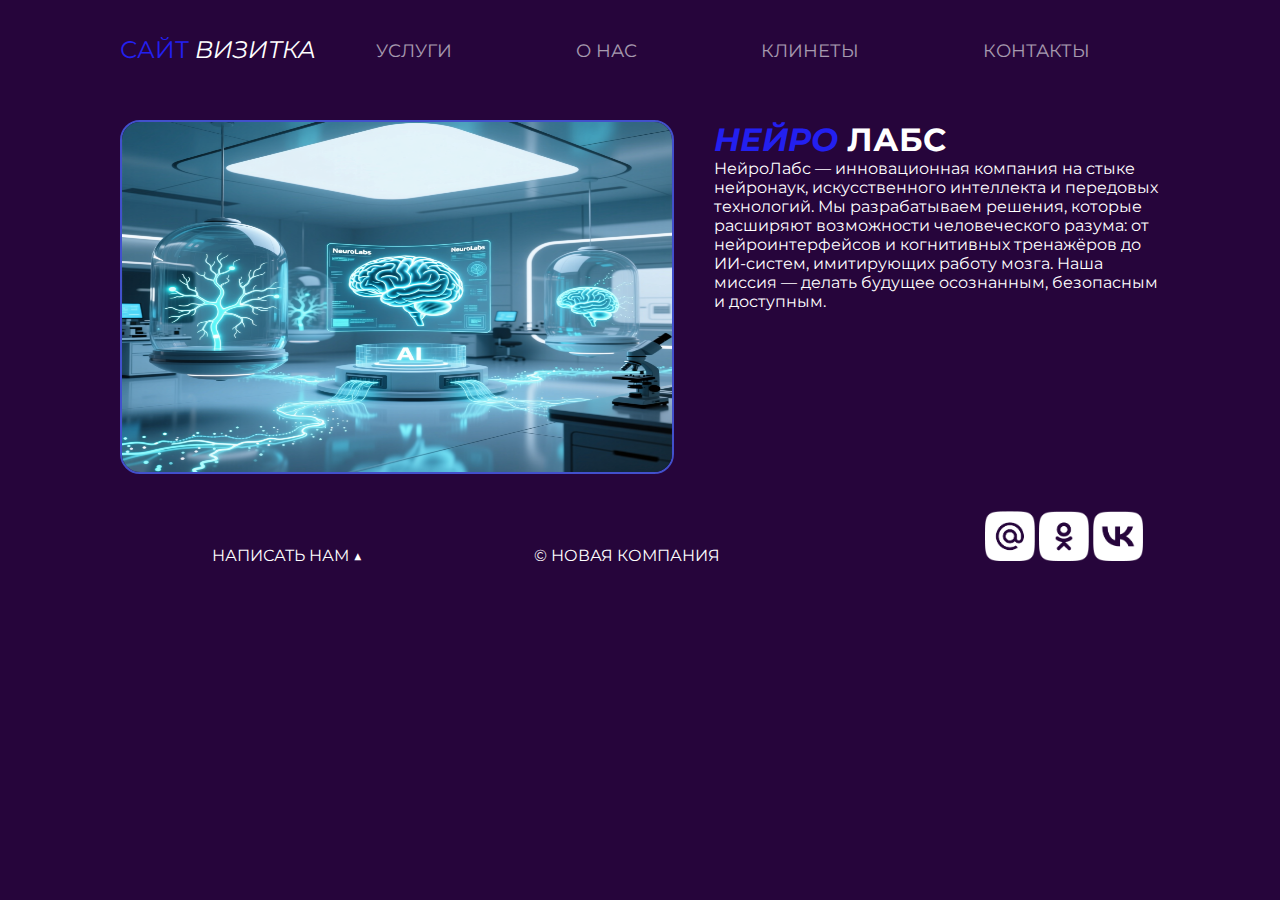
<file: index.html>
<!DOCTYPE html>
<html lang="ru">
<head>
    <meta charset="UTF-8">
    <meta name="viewport" content="width=device-width, initial-scale=1.0">
    <link href="https://fonts.googleapis.com/css2?family=Roboto:ital,wght@0,100..900;1,100..900&display=swap" rel="stylesheet">
    <link rel="stylesheet" href="css/style.css">
    <title>Сайт_визитка_Подкорытов Кирилл_П-11</title>
    <link rel="preconnect" href="https://fonts.googleapis.com">
<link rel="preconnect" href="https://fonts.gstatic.com" crossorigin>
<link href="https://fonts.googleapis.com/css2?family=Montserrat:ital,wght@0,100..900;1,100..900&display=swap" rel="stylesheet">
</head>
<body>
    <div class="wrapper">
        <header class="clearfix">
            <a id="logo" href="index.html"><span class="yellow">Сайт</span> <i>визитка</i></a>
            <nav id="mainnav">
            <ul>
                <li><a href="uslugi.html">Услуги</a></li>
                <li><a href="onas.html">О нас</a></li>
                <li><a href="klienti.html">Клинеты</a></li>
                <li><a href="kontakti.html">Контакты</a></li>
            </ul>
        </nav>
        </header>
        <main>
            <img class="main_img-float" src="img/1763124265.png" alt="Фото города">
            <h1><span class="yellow"><i>Нейро</i></span> Лабс</h1>
            <p>НейроЛабс — инновационная компания на стыке нейронаук, искусственного интеллекта и передовых технологий. Мы разрабатываем решения, которые расширяют возможности человеческого разума: от нейроинтерфейсов и когнитивных тренажёров до ИИ-систем, имитирующих работу мозга. Наша миссия — делать будущее осознанным, безопасным и доступным.</p>
        </main>
    </div>
    <footer class="index-footer">
        <p class="footer_block">Написать нам &#9650;</p>
        <p class="footer_block">&copy; Новая компания</p>
        <div class="footer_icons">
            <a target="_blank" href="https://mail.ru/?autologin=no"><img class="footer_img" src="img/mailru.png" alt="Иконка mail.ru"></a>
            <a target="_blank" href="https://m.ok.ru/"><img class="footer_img" src="img/ok.png" alt="Иконка ok"></a>
            <a target="_blank" href="https://vk.com/"><img class="footer_img" src="img/vk.png" alt="Иконка vk"></a>
        </div>
    </footer>
</body>
</html>
</file>
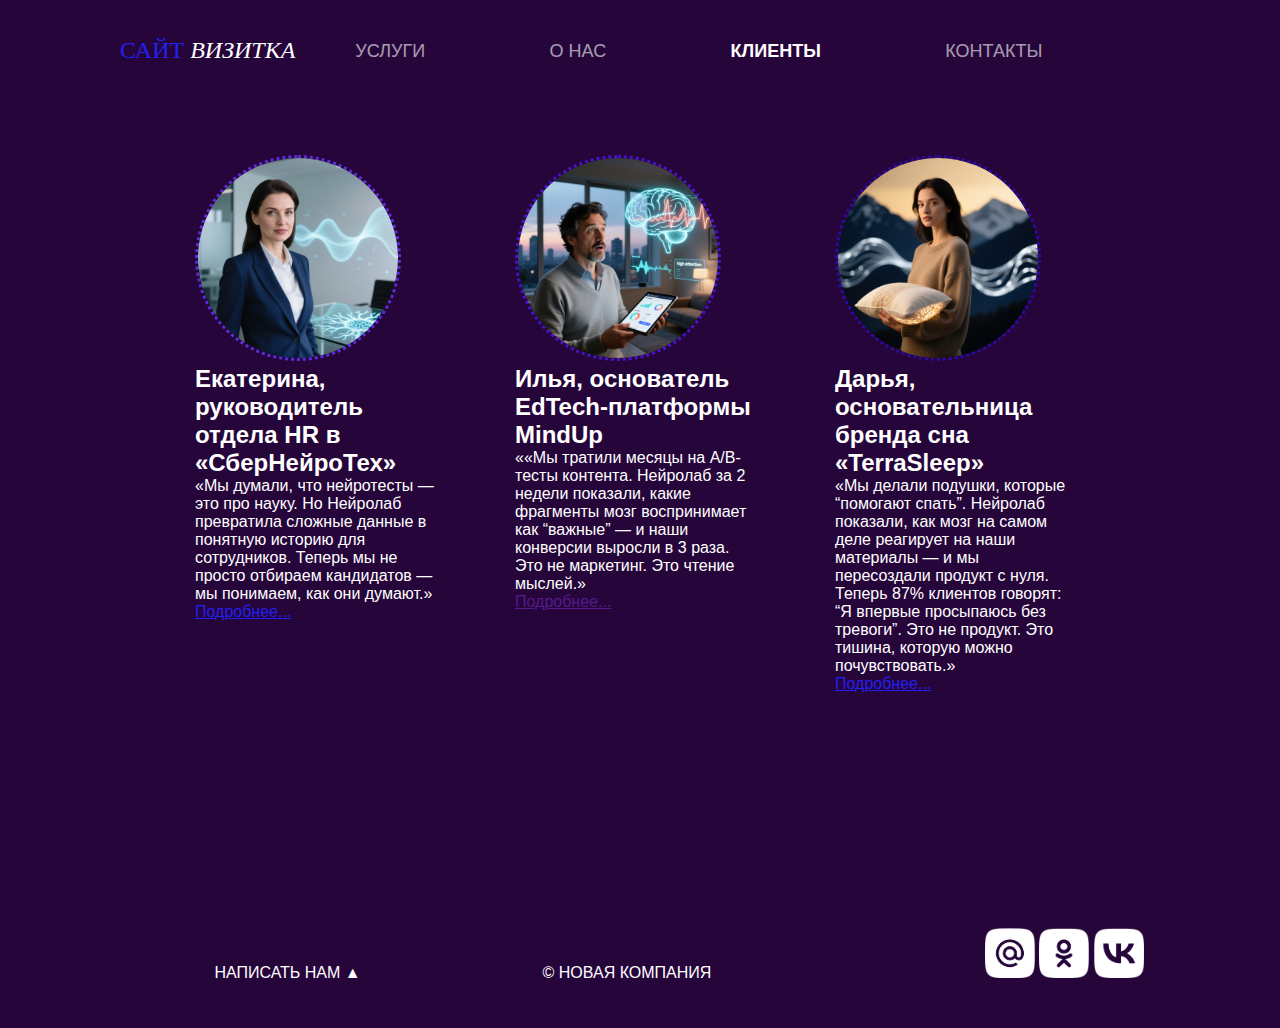
<file: klienti.html>
<!DOCTYPE html>
<html lang="ru">
<head>
    <meta charset="UTF-8">
    <meta name="viewport" content="width=device-width, initial-scale=1.0">
    <link href="https://fonts.googleapis.com/css2?family=Roboto:ital,wght@0,100..900;1,100..900&display=swap" rel="stylesheet">
    <link rel="stylesheet" href="css/style.css">
    <title>Отзывы</title>
</head>
<body>
     <div class="wrapper">
        <header>
            <a id="logo" href="index.html"><span class="yellow">Сайт</span> <i>визитка</i></a>
            <nav id="mainnav">            
                <ul>
                    <li><a href="uslugi.html">Услуги</a></li>
                    <li><a href="onas.html">О нас</a></li>
                    <li class="active"><a href="klienti.html">Клиенты</a></li>
                    <li><a href="kontakti.html">Контакты</a></li>
                </ul>
            </nav>
        </header>
        <main>
            <section class="services clearfix">
            <article class="services_item">
                <img class="services_img k1" src="content/1763120929.png" alt="">
                <h2 class="red">Екатерина, руководитель отдела HR в «СберНейроТех»</h2>
                <p>«Мы думали, что нейротесты — это про науку. Но Нейролаб превратила сложные данные в понятную историю для сотрудников. Теперь мы не просто отбираем кандидатов — мы понимаем, как они думают.»</p>
                <p><a class="yellow" href="">Подробнее...</a></p>
            </article>
            <article class="services_item"><img class="services_img k2" src="content/1763120974.png" alt=""><h2 class="red">Илья, основатель EdTech-платформы MindUp</h2>
                <p>««Мы тратили месяцы на A/B-тесты контента. Нейролаб за 2 недели показали, какие фрагменты мозг воспринимает как “важные” — и наши конверсии выросли в 3 раза. Это не маркетинг. Это чтение мыслей.»</p>
                <p><a class="red" href="">Подробнее...</a></p>
            </article>
            <article class="services_item"><img class="services_img k3" src="content/1763120185.png" alt=""><h2 class="red">Дарья, основательница бренда сна «TerraSleep»</h2>
                <p>«Мы делали подушки, которые “помогают спать”. Нейролаб показали, как мозг на самом деле реагирует на наши материалы — и мы пересоздали продукт с нуля. Теперь 87% клиентов говорят: “Я впервые просыпаюсь без тревоги”. Это не продукт. Это тишина, которую можно почувствовать.»</p>
                <p><a class="yellow" href="">Подробнее...</a></p>
            </article>
           </section>
        </main>
    </div>
    <footer>
        <p class="footer_block"><a id="napn" href="obsvaz.html">Написать нам &#9650;</a></p>
        <p class="footer_block">&copy; Новая компания</p>
        <div class="footer_icons">
            <a target="_blank" href="https://mail.ru/?autologin=no"><img class="footer_img" src="img/mailru.png" alt="Иконка mail.ru"></a>
            <a target="_blank" href="https://m.ok.ru/"><img class="footer_img" src="img/ok.png" alt="Иконка ok"></a>
            <a target="_blank" href="https://vk.com/"><img class="footer_img" src="img/vk.png" alt="Иконка vk"></a>
        </div>
    </footer>
</body>
</html>
</file>
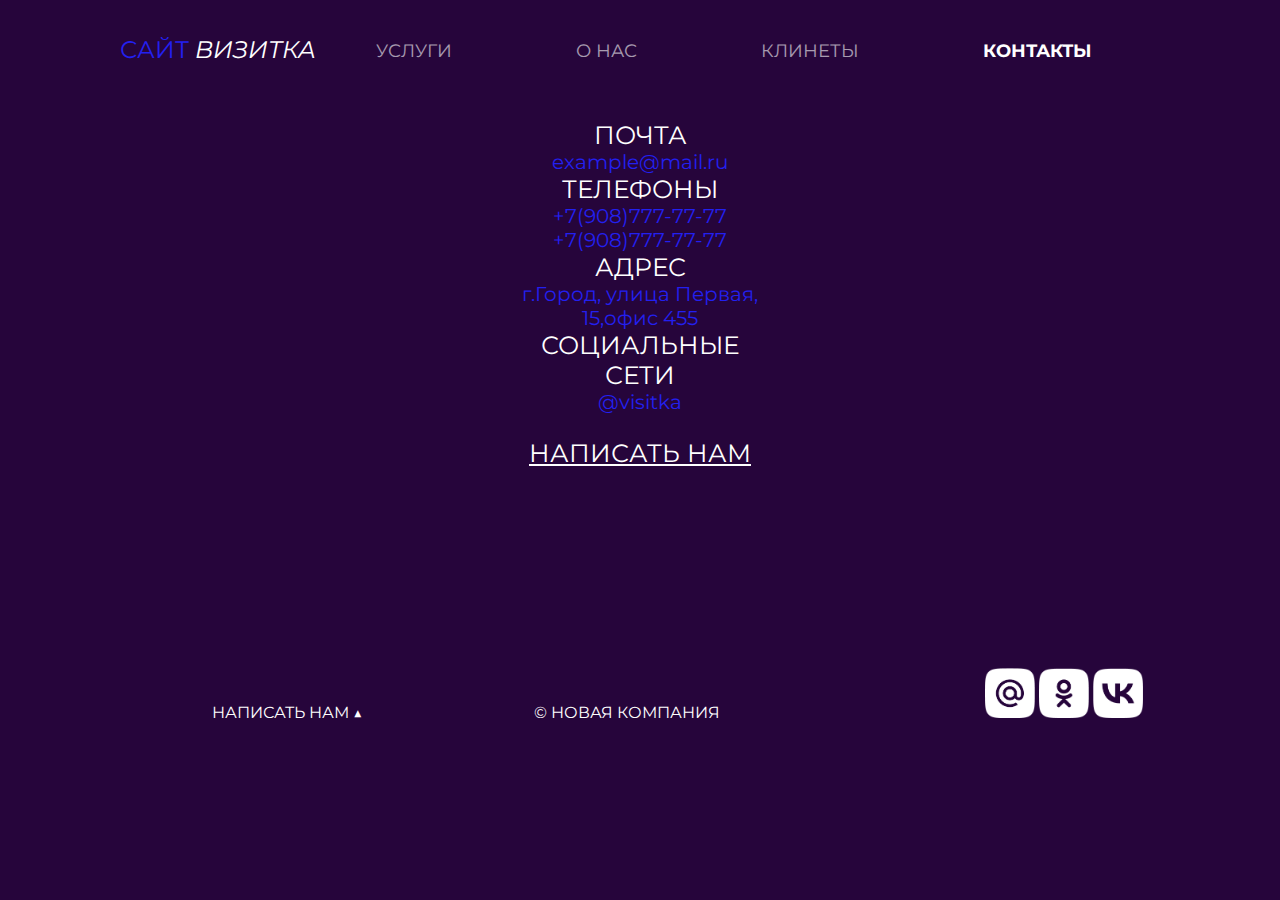
<file: kontakti.html>
<!DOCTYPE html>
<html lang="ru">
<head>
    <meta charset="UTF-8">
    <meta name="viewport" content="width=device-width, initial-scale=1.0">
    <link href="https://fonts.googleapis.com/css2?family=Roboto:ital,wght@0,100..900;1,100..900&display=swap" rel="stylesheet">
    <link rel="stylesheet" href="css/style.css">
    <title>Сайт_визитка_Подкорытов Кирилл_П-1</title>
    <link rel="preconnect" href="https://fonts.googleapis.com">
<link rel="preconnect" href="https://fonts.gstatic.com" crossorigin>
<link href="https://fonts.googleapis.com/css2?family=Montserrat:ital,wght@0,100..900;1,100..900&display=swap" rel="stylesheet">
</head>
<body>
        <header class="clearfix">
            <a id="logo" href="index.html"><span class="yellow">Сайт</span> <i>визитка</i></a>
            <nav id="mainnav">
            <ul>
                <li><a href="uslugi.html">Услуги</a></li>
                <li><a href="onas.html">О нас</a></li>
                <li><a href="klienti.html">Клинеты</a></li>
                <li class="active"><a href="kontakti.html">Контакты</a></li>
            </ul>
        </nav>
        </header>
        <main class="m-kon">
            <h2>Почта</h2>
            <p class="yellow">example@mail.ru</p>
            <h2>Телефоны</h2>
            <p class="yellow">+7(908)777-77-77</p>
            <p class="yellow">+7(908)777-77-77</p>
            <h2>Адрес</h2>
            <p class="yellow">г.Город, улица Первая, 15,офис 455</p>
            <h2>Социальные сети</h2>
            <p class="yellow">@visitka</p>
            <br>
            <h2><a class="h-con" href="">Написать нам</a></h2>
        </main>
    <footer>
        <p class="footer_block">Написать нам &#9650;</p>
        <p class="footer_block">&copy; Новая компания</p>
        <div class="footer_icons">
            <a target="_blank" href="https://mail.ru/?autologin=no"><img class="footer_img" src="img/mailru.png" alt="Иконка mail.ru"></a>
            <a target="_blank" href="https://m.ok.ru/"><img class="footer_img" src="img/ok.png" alt="Иконка ok"></a>
            <a target="_blank" href="https://vk.com/"><img class="footer_img" src="img/vk.png" alt="Иконка vk"></a>
        </div>
    </footer>
</body>
</html>
</file>
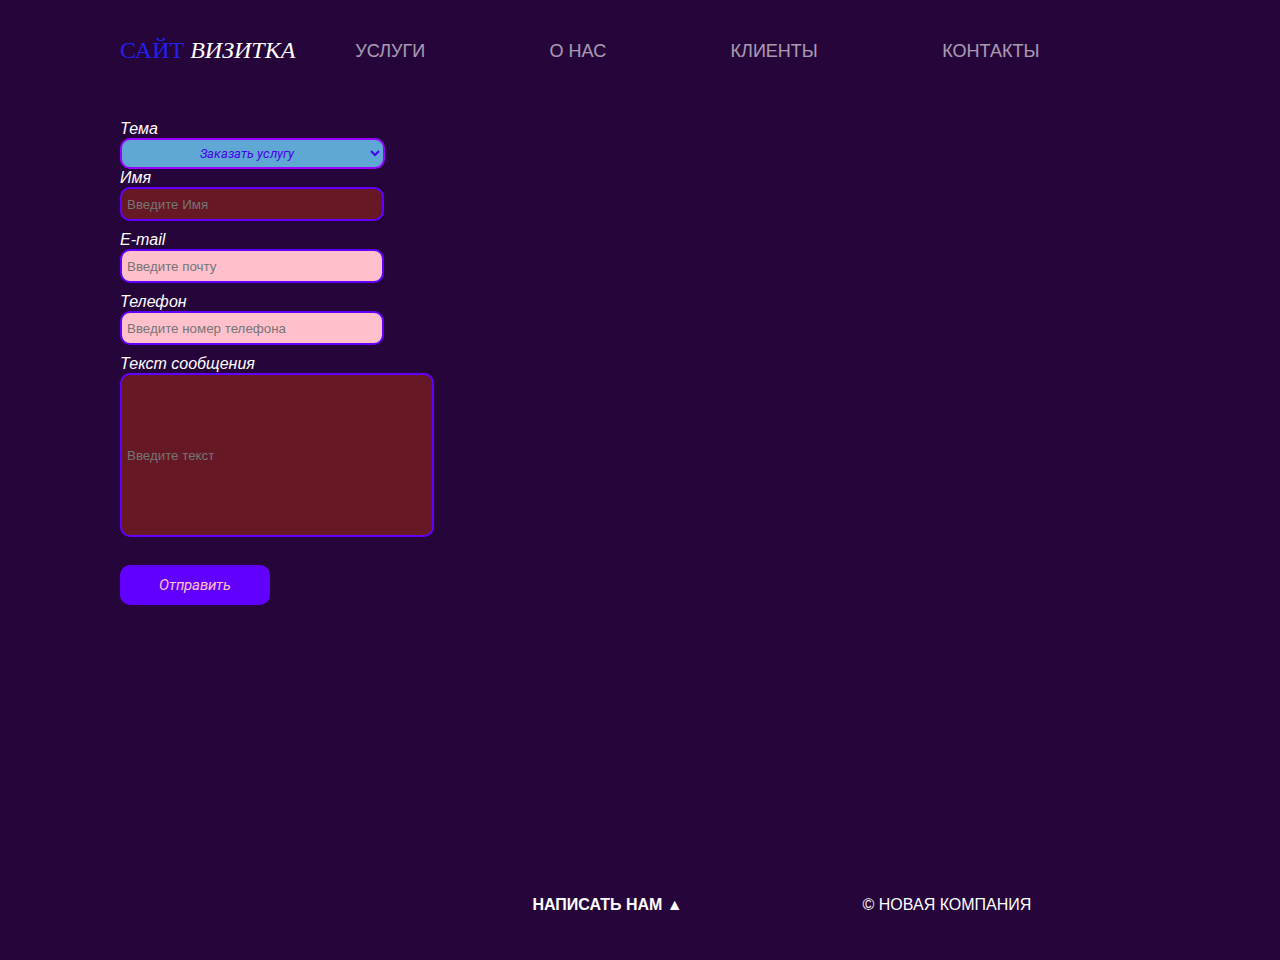
<file: obvaz.html>
<!DOCTYPE html>
<html lang="ru">
<head>
    <meta charset="UTF-8">
    <meta name="viewport" content="width=device-width, initial-scale=1.0">
    <link href="https://fonts.googleapis.com/css2?family=Roboto:ital,wght@0,100..900;1,100..900&display=swap" rel="stylesheet">
    <link rel="stylesheet" href="css/style.css">
    <title>Обратная связь</title>
</head>
<body>
    <div class="wrapper">
        <header class="clearfix">
            <a id="logo" href="index.html"><span class="yellow">Сайт</span> <i>визитка</i></a>
        <nav id="mainnav">            
            <ul>
                <li><a href="uslugi.html">Услуги</a></li>
                <li><a href="onas.html">О нас</a></li>
                <li><a href="klienti.html">Клиенты</a></li>
                <li><a href="kontakti.html">Контакты</a></li>
            </ul>
        </nav>
        </header>
        <main>
            <form id="contact-form" action="">      
                <div class="form_item">
                    <label for="topic"><i>Тема</i></label>
                    <br>
                    <select name="topic" id="topic">
                        <option value="1">Заказать услугу</option>
                        <option value="2">Оставить отзыв/замечание</option>
                        <option value="3">Предложить сотрудничество</option>
                        <option value="4">Другое</option>
                    </select>
                </div>
                <div class="form_item">
                    <label for="name"><i>Имя</i></label><br>
                    <input name="name" id="name" type="text" placeholder="Введите Имя" required>
                </div>      
                <div class="form_item">
                    <label for="name"><i>E-mail</i></label><br>
                    <input name="name" id="name" type="email" placeholder="Введите почту" required>
                </div>
                <div class="form_item">
                    <label for="name"><i>Телефон</i></label><br>
                    <input name="name" id="name" type="tel" placeholder="Введите номер телефона" required>
                </div>      
                <div class="form_item">
                    <label for="text"><i>Текст сообщения</i></label><br>
                    <input name="text" id="text" type="text" placeholder="Введите текст" required>
                </div>
                <br>
                <div class="form_item">
                <input type="submit" value="Отправить">
                </div>
            </form>
        </main>
    </div>
    <footer class="obsvas_footer">
        <p class="footer_block"><a id="napn" href="obsvaz.html"><b>Написать нам &#9650;</b></a></p>
        <p class="footer_block">&copy; Новая компания</p>
        <div class="footer_icons">
            <a target="_blank" href="https://mail.ru/?autologin=no"><img class="footer_img" src="img/mailru.png" alt="Иконка mail.ru"></a>
            <a target="_blank" href="https://m.ok.ru/"><img class="footer_img" src="img/ok.png" alt="Иконка ok"></a>
            <a target="_blank" href="https://vk.com/"><img class="footer_img" src="img/vk.png" alt="Иконка vk"></a>
        </div>
    </footer>
</body>
</html>
</file>
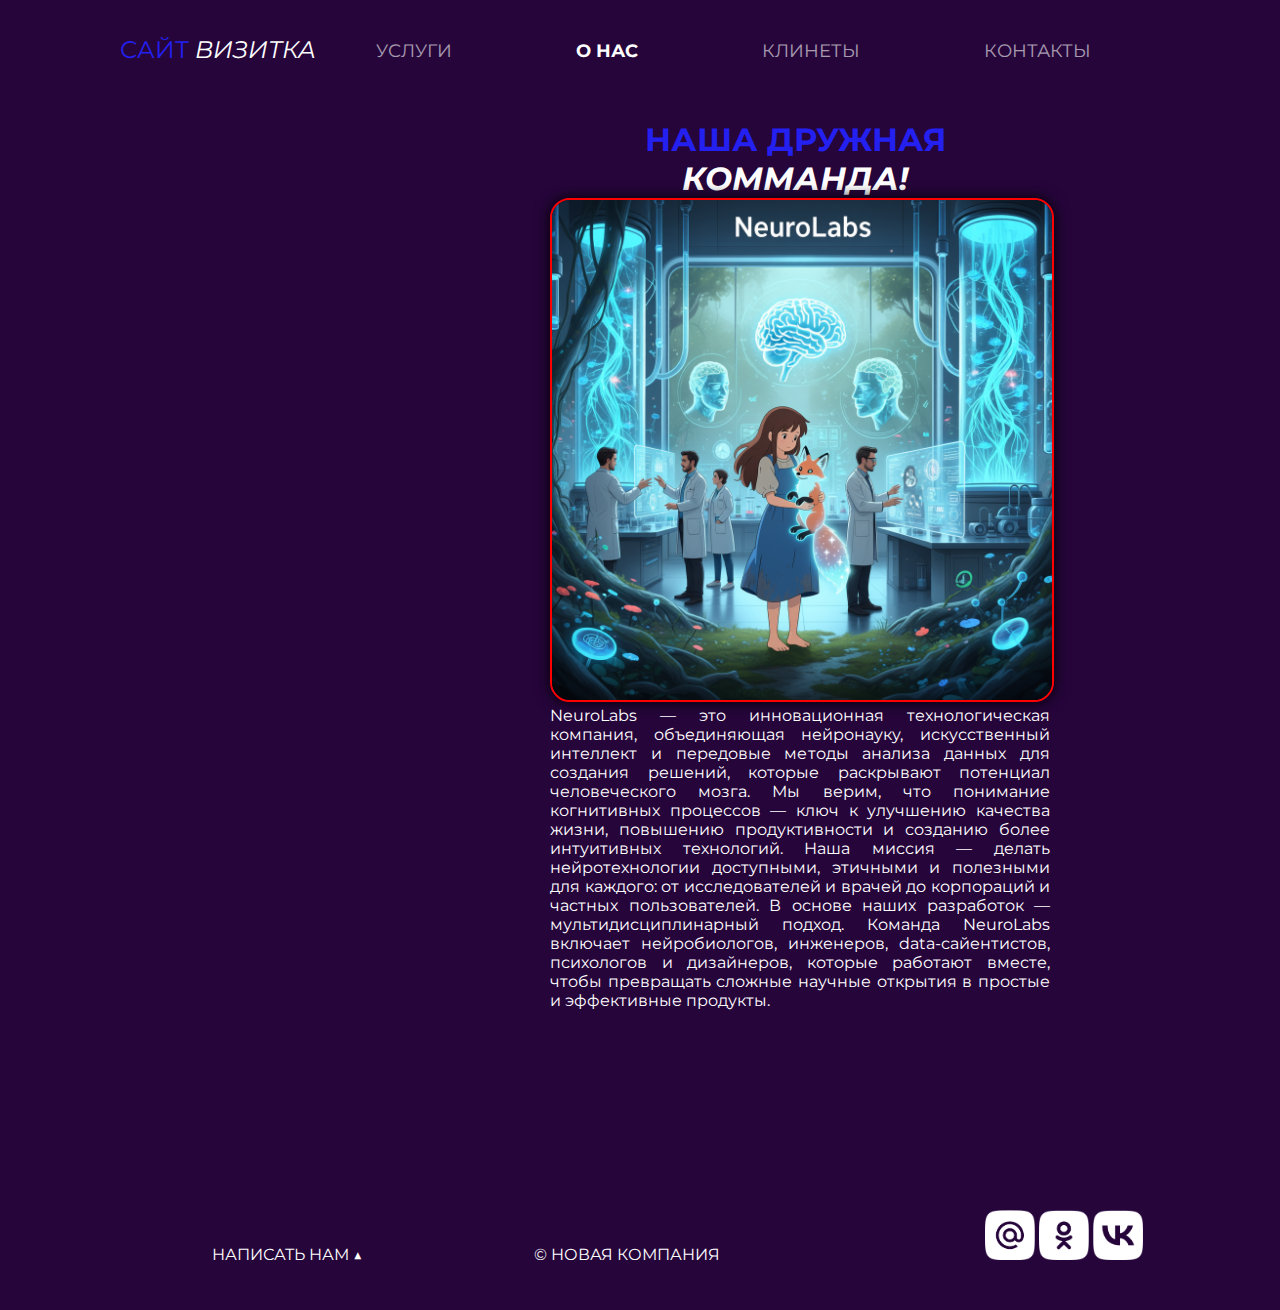
<file: onas.html>
<!DOCTYPE html>
<html lang="ru">
<head>
    <meta charset="UTF-8">
    <meta name="viewport" content="width=device-width, initial-scale=1.0">
    <link href="https://fonts.googleapis.com/css2?family=Roboto:ital,wght@0,100..900;1,100..900&display=swap" rel="stylesheet">
    <link rel="stylesheet" href="css/style.css">
    <title>Сайт_визитка_Подкорытов Кирилл_П-11</title>
    <link rel="preconnect" href="https://fonts.googleapis.com">
<link rel="preconnect" href="https://fonts.gstatic.com" crossorigin>
<link href="https://fonts.googleapis.com/css2?family=Montserrat:ital,wght@0,100..900;1,100..900&display=swap" rel="stylesheet">
</head>
<body>
    <div class="wrapper">
        <header class="clearfix">
            <a id="logo" href="index.html"><span class="yellow">Сайт</span> <i>визитка</i></a>
            <nav id="mainnav">
            <ul>
                <li><a href="uslugi.html">Услуги</a></li>
                <li class="active"><a href="onas.html">О нас</a></li>
                <li><a href="klienti.html">Клинеты</a></li>
                <li><a href="kontakti.html">Контакты</a></li>
            </ul>
        </nav>
        </header>
        <main class="main2">
            <h1 id="com"><span class="yellow">Наша дружная</span> <i>комманда!</i></h1>
            <img class="main2-img" src="content/1761555801.png" alt="">
            <p>NeuroLabs — это инновационная технологическая компания, объединяющая нейронауку, искусственный интеллект и передовые методы анализа данных для создания решений, которые раскрывают потенциал человеческого мозга.

Мы верим, что понимание когнитивных процессов — ключ к улучшению качества жизни, повышению продуктивности и созданию более интуитивных технологий. Наша миссия — делать нейротехнологии доступными, этичными и полезными для каждого: от исследователей и врачей до корпораций и частных пользователей.

В основе наших разработок — мультидисциплинарный подход. Команда NeuroLabs включает нейробиологов, инженеров, data-сайентистов, психологов и дизайнеров, которые работают вместе, чтобы превращать сложные научные открытия в простые и эффективные продукты.</p>
        </main>
    </div>
    <footer>
        <p class="footer_block">Написать нам &#9650;</p>
        <p class="footer_block">&copy; Новая компания</p>
        <div class="footer_icons">
            <a target="_blank" href="https://mail.ru/?autologin=no"><img class="footer_img" src="img/mailru.png" alt="Иконка mail.ru"></a>
            <a target="_blank" href="https://m.ok.ru/"><img class="footer_img" src="img/ok.png" alt="Иконка ok"></a>
            <a target="_blank" href="https://vk.com/"><img class="footer_img" src="img/vk.png" alt="Иконка vk"></a>
        </div>
    </footer>
</body>
</html>
</file>
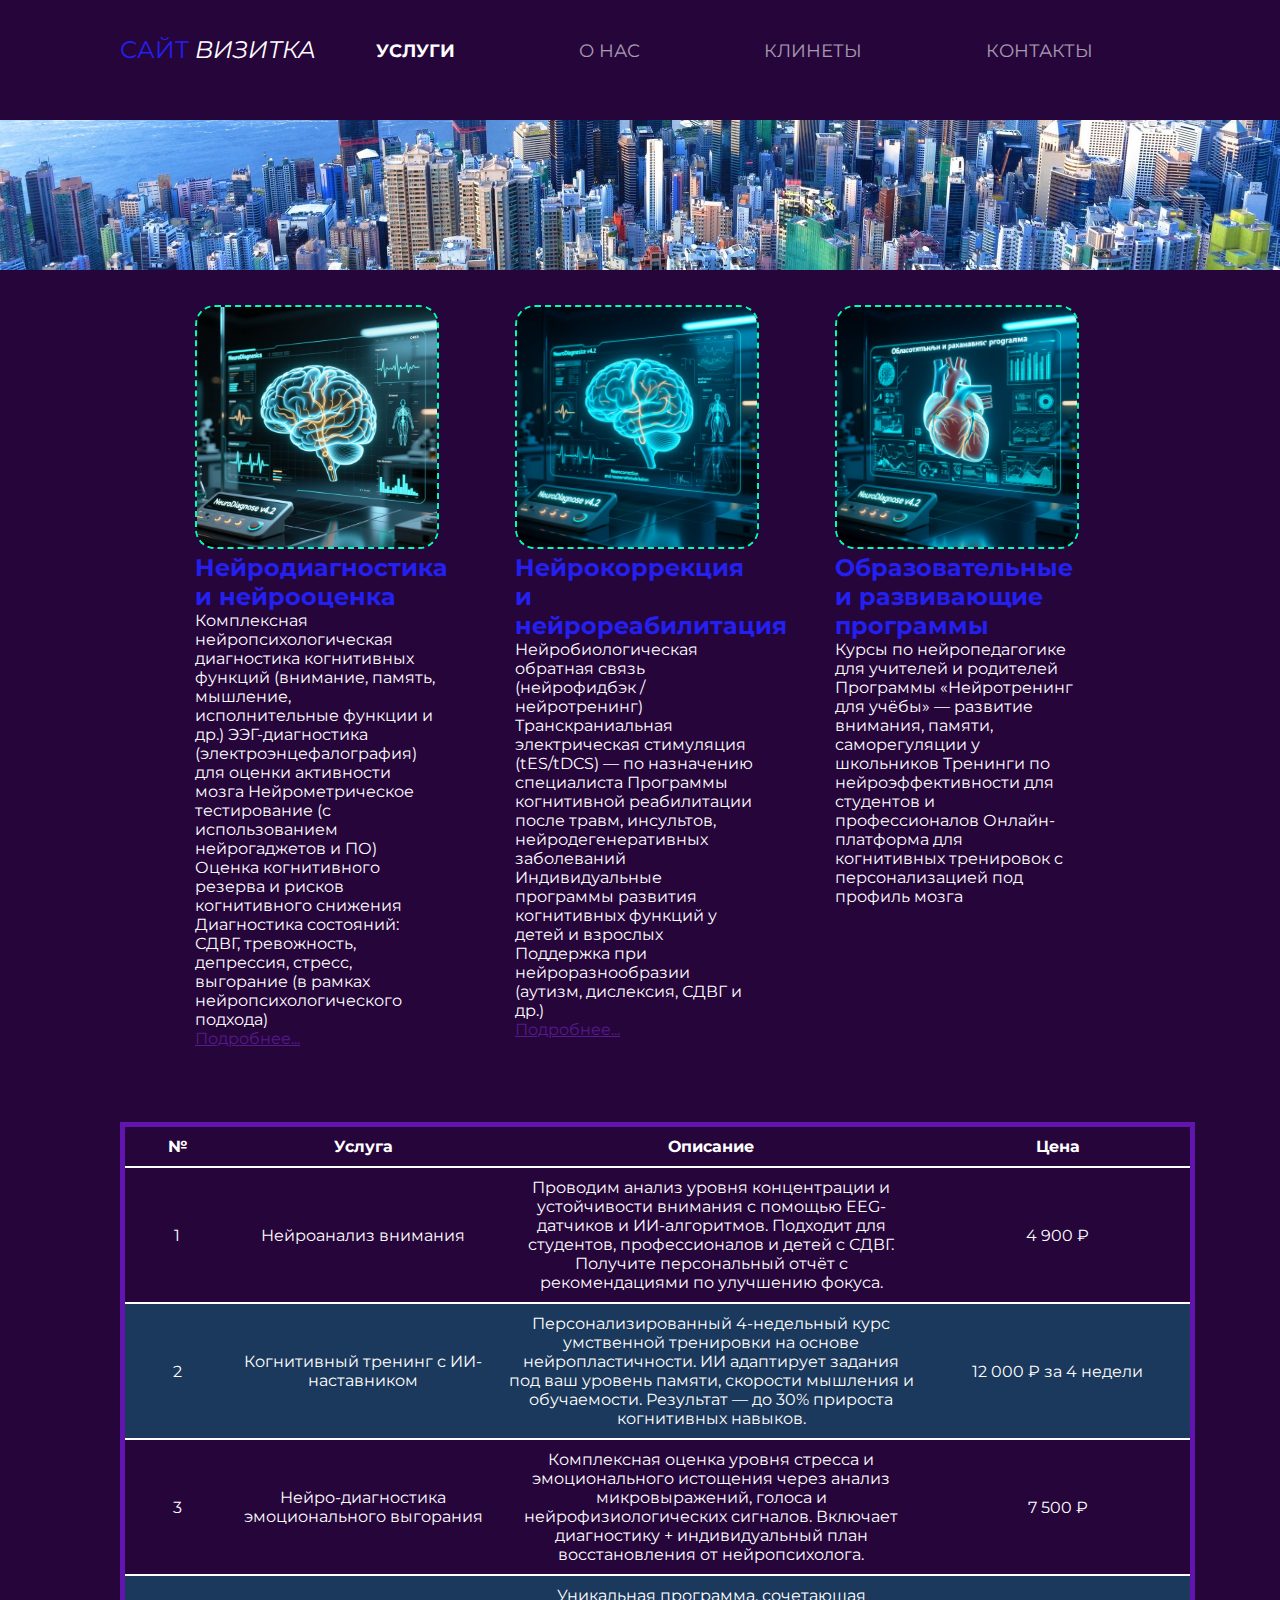
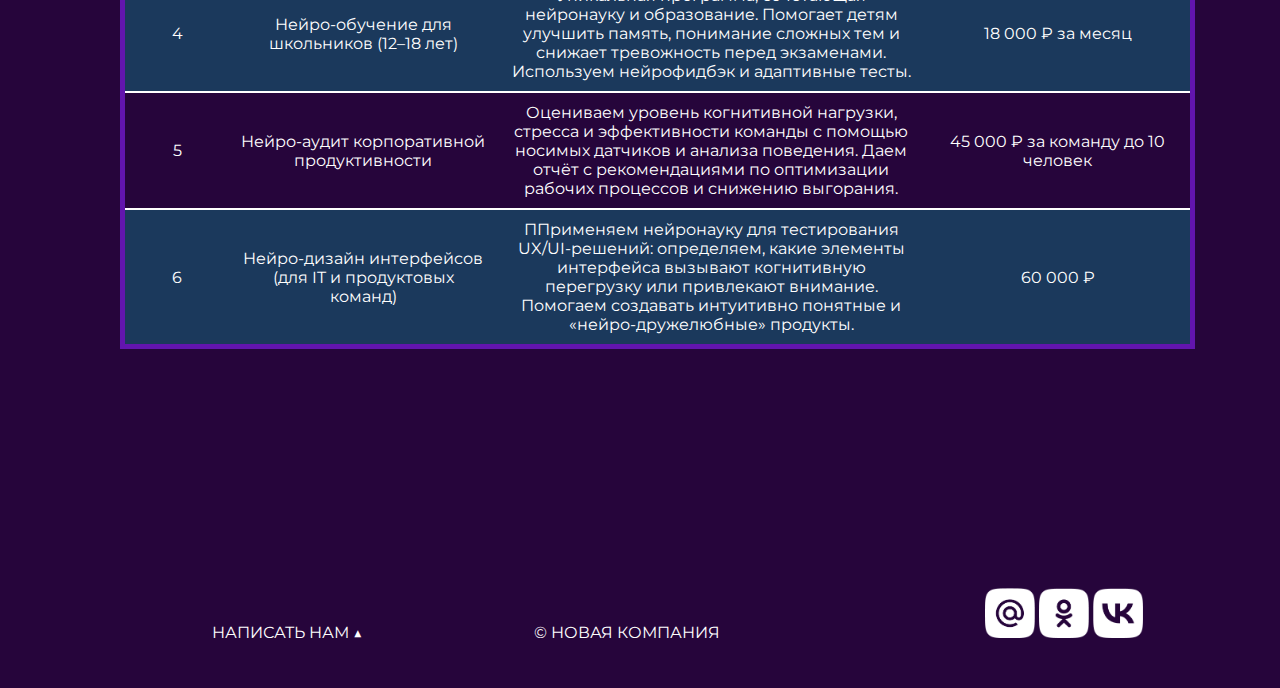
<file: uslugi.html>
<!DOCTYPE html>
<html lang="ru">
<head>
    <meta charset="UTF-8">
    <meta name="viewport" content="width=device-width, initial-scale=1.0">
    <link href="https://fonts.googleapis.com/css2?family=Roboto:ital,wght@0,100..900;1,100..900&display=swap" rel="stylesheet">
    <link rel="stylesheet" href="css/style.css">
    <title>Сайт_визитка_Подкорытов Кирилл_П-11</title>
    <link rel="preconnect" href="https://fonts.googleapis.com">
<link rel="preconnect" href="https://fonts.gstatic.com" crossorigin>
<link href="https://fonts.googleapis.com/css2?family=Montserrat:ital,wght@0,100..900;1,100..900&display=swap" rel="stylesheet">
</head>
<body>
    <div class="wrapper">
        <header class="clearfix">
            <a id="logo" href="index.html"><span class="yellow">Сайт</span> <i>визитка</i></a>
            <nav id="mainnav">
            <ul>
                <li class="active"><a href="uslugi.html">Услуги</a></li>
                <li><a href="onas.html">О нас</a></li>
                <li><a href="klienti.html">Клинеты</a></li>
                <li><a href="kontakti.html">Контакты</a></li>
            </ul>
        </nav>
        </header>
        <div class="panorama"></div>
        <main>
            <section class="services clearfix">
            <article class="services_item">
                <img class="services_img" src="img/1761205507.png" alt="">
                <h2 class="yellow">Нейродиагностика и нейрооценка</h2>
                <p>Комплексная нейропсихологическая диагностика когнитивных функций (внимание, память, мышление, исполнительные функции и др.)
        ЭЭГ-диагностика (электроэнцефалография) для оценки активности мозга
        Нейрометрическое тестирование (с использованием нейрогаджетов и ПО)
        Оценка когнитивного резерва и рисков когнитивного снижения
        Диагностика состояний: СДВГ, тревожность, депрессия, стресс, выгорание (в   рамках нейропсихологического подхода)</p>
                <p class="orange"><a href="">Подробнее...</a></p>
            </article>
            <article class="services_item"><img class="services_img" src="img/1761205672.png" alt=""><h2 class="yellow">Нейрокоррекция и нейрореабилитация</h2>
                <p>Нейробиологическая обратная связь (нейрофидбэк / нейротренинг)
        Транскраниальная электрическая стимуляция (tES/tDCS) — по назначению специалиста
        Программы когнитивной реабилитации после травм, инсультов, нейродегенеративных заболеваний
        Индивидуальные программы развития когнитивных функций у детей и взрослых
        Поддержка при нейроразнообразии (аутизм, дислексия, СДВГ и др.)</p>
                <p class="orange"><a href="">Подробнее...</a></p>
            </article>
            <article class="services_item"><img class="services_img" src="img/1761205864.png" alt=""><h2 class="yellow">Образовательные и развивающие программы</h2>
                <p>Курсы по нейропедагогике для учителей и родителей
        Программы «Нейротренинг для учёбы» — развитие внимания, памяти, саморегуляции у школьников
        Тренинги по нейроэффективности для студентов и профессионалов
        Онлайн-платформа для когнитивных тренировок с персонализацией под профиль мозга</p>
                <p class="orange"><a href="Подробнее..."></a></p>
            </article>
           </section>
            <h1 class="h1--invisible">"Прайс-лист"</h1>
            <table class="price">
                <thead>
                    <tr>
                        <th>№</th>
                        <th>Услуга</th>
                        <th>Описание</th>
                        <th>Цена</th>
                    </tr>
                </thead>
                <tbody>                
                    <tr>
                        <td>1</td>
                        <td>Нейроанализ внимания</td>
                        <td>Проводим анализ уровня концентрации и устойчивости внимания с помощью EEG-датчиков и ИИ-алгоритмов. Подходит для студентов, профессионалов и детей с СДВГ. Получите персональный отчёт с рекомендациями по улучшению фокуса.</td>
                        <td>4 900 ₽</td>
                    </tr>
                    <tr>
                        <td>2</td>
                        <td>Когнитивный тренинг с ИИ-наставником</td>
                        <td>Персонализированный 4-недельный курс умственной тренировки на основе нейропластичности. ИИ адаптирует задания под ваш уровень памяти, скорости мышления и обучаемости. Результат — до 30% прироста когнитивных навыков.</td>
                        <td>12 000 ₽ за 4 недели</td>
                    </tr>
                    <tr>
                        <td>3</td>
                        <td>Нейро-диагностика эмоционального выгорания</td>
                        <td>Комплексная оценка уровня стресса и эмоционального истощения через анализ микровыражений, голоса и нейрофизиологических сигналов. Включает диагностику + индивидуальный план восстановления от нейропсихолога.</td>
                        <td>7 500 ₽</td>
                    </tr>
                    <tr>
                        <td>4</td>
                        <td>Нейро-обучение для школьников (12–18 лет)</td>
                        <td>Уникальная программа, сочетающая нейронауку и образование. Помогает детям улучшить память, понимание сложных тем и снижает тревожность перед экзаменами. Используем нейрофидбэк и адаптивные тесты.</td>
                        <td>18 000 ₽ за месяц</td>
                    </tr>
                    <tr>
                        <td>5</td>
                        <td>Нейро-аудит корпоративной продуктивности</td>
                        <td>
                         Оцениваем уровень когнитивной нагрузки, стресса и эффективности команды с помощью носимых датчиков и анализа поведения. Даем отчёт с рекомендациями по оптимизации рабочих процессов и снижению выгорания.
                        </td>
                        <td>45 000 ₽ за команду до 10 человек</td>
                    </tr>
                    <tr>
                        <td>6</td>
                        <td>Нейро-дизайн интерфейсов (для IT и продуктовых команд)</td>
                        <td>ППрименяем нейронауку для тестирования UX/UI-решений: определяем, какие элементы интерфейса вызывают когнитивную перегрузку или привлекают внимание. Помогаем создавать интуитивно понятные и «нейро-дружелюбные» продукты.</td>
                        <td>60 000 ₽</td>
                    </tr>
                        
                </tbody>
            </table>
        </main>
        
                    



        
        <h1 class="h1--invisible">"Услуги компании".</h1>
    </div>
    <footer>
        <p class="footer_block">Написать нам &#9650;</p>
        <p class="footer_block">&copy; Новая компания</p>
        <div class="footer_icons">
            <a target="_blank" href="https://mail.ru/?autologin=no"><img class="footer_img" src="img/mailru.png" alt="Иконка mail.ru"></a>
            <a target="_blank" href="https://m.ok.ru/"><img class="footer_img" src="img/ok.png" alt="Иконка ok"></a>
            <a target="_blank" href="https://vk.com/"><img class="footer_img" src="img/vk.png" alt="Иконка vk"></a>
        </div>
    </footer>
</body>
</html>
</file>
<file: css/style.css>
* {
    margin:0;
    padding: 0;
}

html,body {
  height: 100%;
  font-family: "Montserrat", sans-serif;
  
}

#logo {
    font-family: 'Montserrat', Times, serif;
    text-transform: uppercase;
    text-decoration: none;
    color: white;
    font-size: 24px;
    font-weight: weight;
    line-height: 100px;
    font-style: normal;
    font-optical-sizing: auto;
    float:left
}

.yellow {
    color: rgb(35, 32, 240);
}

header, main, footer {
    width: 1040px;
    margin: 0 auto;
}

#wrapper {
    min-height: 100%;
    height: auto !important;
    height: 100%;
    width: 100%;
}

header{
    height:120px;    
}

main{
    padding-bottom: 100px;
}

main h1 {
    text-transform: uppercase;
}

footer {   
    margin: 100px auto 0;
    position: relative;
    height: 100px;
}

body {
    background-color: rgb(38, 5, 59);
    color: white;
}

.main_img-float {
    width: 550px;
    float: left;
    margin-right: 40px;
    border: 2px solid rgb(66, 80, 204);
    border-radius: 20px;
    height: 350px;
}

.panorama {
    width: 100%;
    height: 150px;
    background: url(../img/2.jpg) no-repeat center 70%;
    background-size: cover;
}

.services_img {
    width: 240px;
    border: dashed 2px rgb(0, 255, 170);
    border-radius: 20px;
}

.services_item {
    margin-left: 40px;
    margin-right: 40px;
    width: 240px;
    float: left;
}

.services {
    padding: 35px;
    /*border: 5px solid white;*/
}

.orange {
    color: rgb(255, 166, 0);
}

.clearfix::after {
    content: "";
    display: table;
    clear: both;
}

.h1--invisible {
    visibility: hidden;
}

.main2 {
    text-align: justify;
    padding-left: 550px;
}

.h-con {
    color: white;
}

.main2-img {
    width: 500px;
    border: solid 2px rgb(255, 255, 255);
    border-radius: 20px;
    box-shadow: 0 0 15px black;
}

.main2 p {
    max-width: 500px;
}

.m-kon {
    text-align: center;
    max-width: 250px;
}

.m-kon h2 {
    font-weight: normal;
    font-size: 25px;
    text-transform: uppercase;
}

.m-kon {
    font-size: 20px;
}

.otzivi-img {
    width: 100%;
    height: 500px;
    background: url(../img/c22e1385.png) no-repeat center 70%;
    background-size: cover;
}

.k1 {
    width: 200px;
    height: 200px;
    border: dotted 3px rgb(0, 0, 0);
    border-radius: 100%;
}

.k2 {
    width: 200px;
    height: 200px;
    border: dotted 3px rgb(0, 0, 0);
    border-radius: 100%;
}

.k3 {
    width: 200px;
    height: 200px;
    border: dotted 3px rgb(0, 0, 0);
    border-radius: 100%;
}

.footer_block {
    display: inline-block;
    width: 335px;
    text-transform: uppercase;
    text-align: center;
}

.footer_icons {
    display: inline-block;
    width: 335px;
    text-align: right;
    margin-left: 10px;
}

.footer_img {
    width: 50px;
}
#mainnav ul {
    list-style: none;
    margin: 0;
    padding-left: 0;
}
#mainnav li{
    display: inline;
}
#mainnav a {
    text-decoration: none;
}
#mainnav a:hover{
    text-decoration: underline;
}
#mainnav li.active a{
    font-weight: bold;
}
.footer_block {
    text-align: center;
}
table{
    border: 5px solid #9961b3;
    border-collapse: collapse;
    width: 100%;
    max-width: 1075px;
    margin: 0 auto;

}
tr:nth-child(even) {
    background-color: rgba(0, 192, 176, 0.281);
}

td,th {
    text-align: center;
    padding: 10px 10px 10px 10px;
}

tr {
    border: 2px solid white;
}
table {
    border: 5px solid rgb(98, 21, 174);
    border-collapse: collapse;
    width: 1400px;
    margin: 0 auto;
}

tr:nth-child(even) {
    background-color: rgba(0, 192, 176, 0.281);
}

td,th {
    text-align: center;
    padding: 10px 10px 10px 10px;
}

tr {
    border: 2px solid white;
}
.price th:first-child {
    width: 10%;
}

.price th:nth-child(2), .price th:last-child {
    width: 25%;
}
.main2 {
    text-align: justify;
    padding-left: 550px;
}

#com {
    text-align: center;
    padding-right: 550px;
}

.h-con {
    color: white;
}

.main2-img {
    width: 500px;
    border: solid 2px rgb(255, 0, 0);
    border-radius: 20px;
    box-shadow: 0 0 15px black;
}

.main2 p {
    max-width: 500px;
}

.m-kon {
    text-align: center;
    max-width: 250px;
}

.m-kon h2 {
    font-weight: normal;
    font-size: 25px;
    text-transform: uppercase;
}

.m-kon {
    font-size: 20px;
}

.otzivi-img {
    width: 100%;
    height: 500px;
    background: url(../img/c22e1385.png) no-repeat center 70%;
    background-size: cover;
}

.k1 {
    width: 200px;
    height: 200px;
    border: dotted 3px rgb(92, 44, 221);
    border-radius: 100%;
}

.k2 {
    width: 200px;
    height: 200px;
    border: dotted 3px rgb(71, 19, 204);
    border-radius: 100%;
}

.k3 {
    width: 200px;
    height: 200px;
    border: dotted 3px rgb(44, 11, 162);
    border-radius: 100%;
}

.footer_block {
    display: inline-block;
    width: 335px;
    text-transform: uppercase;
    text-align: center;
}

.footer_icons {
    display: inline-block;
    width: 335px;
    text-align: right;
    margin-left: 10px;
}

.footer_img {
    width: 50px;
}

#topic {
    color: rgb(98, 0, 255);
    border: rgb(153, 0, 255) solid 2px;
    background-color: rgb(95, 167, 212);
    color: rgb(69, 2, 238);
    font-style: italic;
    font-family: "Roboto", sans-serif;
    text-align: center  ;
    border-radius: 10px;
    padding: 5px;
    width: 265px;
}

#contact-form input[type="text"] {
    color: rgb(98, 0, 255);
    height: 20px;
    width: 250px;
    padding: 5px;
    margin-bottom: 10px;
    border-radius: 10px;
    border: rgb(98, 0, 255) solid 2px;
    background-color: rgb(102, 24, 37);
}

#contact-form input[type="email"] {
    color: rgb(98, 0, 255);
    height: 20px;
    width: 250px;
    padding: 5px;
    margin-bottom: 10px;
    border-radius: 10px;
    border: rgb(98, 0, 255) solid 2px;
    background-color: pink;
}

#contact-form input[type="tel"] {
    color: rgb(98, 0, 255);
    height: 20px;
    width: 250px;
    padding: 5px;
    margin-bottom: 10px;
    border-radius: 10px;
    border: rgb(98, 0, 255) solid 2px;
    background-color: pink;
}

#name {
    width: 200px;
    color: pink;
}

#contact-form input[id="text"] {
    width: 300px;
    height: 150px;
}

#contact-form input[type="submit"] {
    border-radius: 10px;
    border: rgb(98, 0, 255) solid 2px;
    background-color: rgb(98, 0, 255);
    width: 150px;
    height: 40px;
    font-size: 15px;
    font-family: "Roboto", sans-serif;
    font-style: italic;
    color: pink;
}

#contact-form input[type="submit"]:hover {
    background: linear-gradient(0deg, rgb(98, 0, 255), rgb(38, 0, 255))
}

#napn {
    text-decoration: none;
    color: white;
}

.index_footer{
    margin: 440px 0px 0px 0px;
}
.kontakti_footer {  
    margin: 315px 0px 200px 440px;
}

.obsvas_footer {
    margin: 155px 0px 0px 440px;
}
#mainnav ul {
    margin: 0;
    padding-left: 0;
}

#mainnav li {
    display: inline;
}

#mainnav a {
    opacity: 0.6;
    text-decoration: none;
    line-height: 103px;
    margin: 0px 30px;
    padding: 0px 30px;
    text-transform: uppercase;
    color: rgb(255, 255, 255);
    font-size: 18px;
}

#mainnav li.active a {
    font-weight: bold;
    opacity: 1;
}

#mainnav a:hover {
    text-decoration: underline;
}
.index_footer{
    margin: 440px 0px 0px 0px;}
</file>
